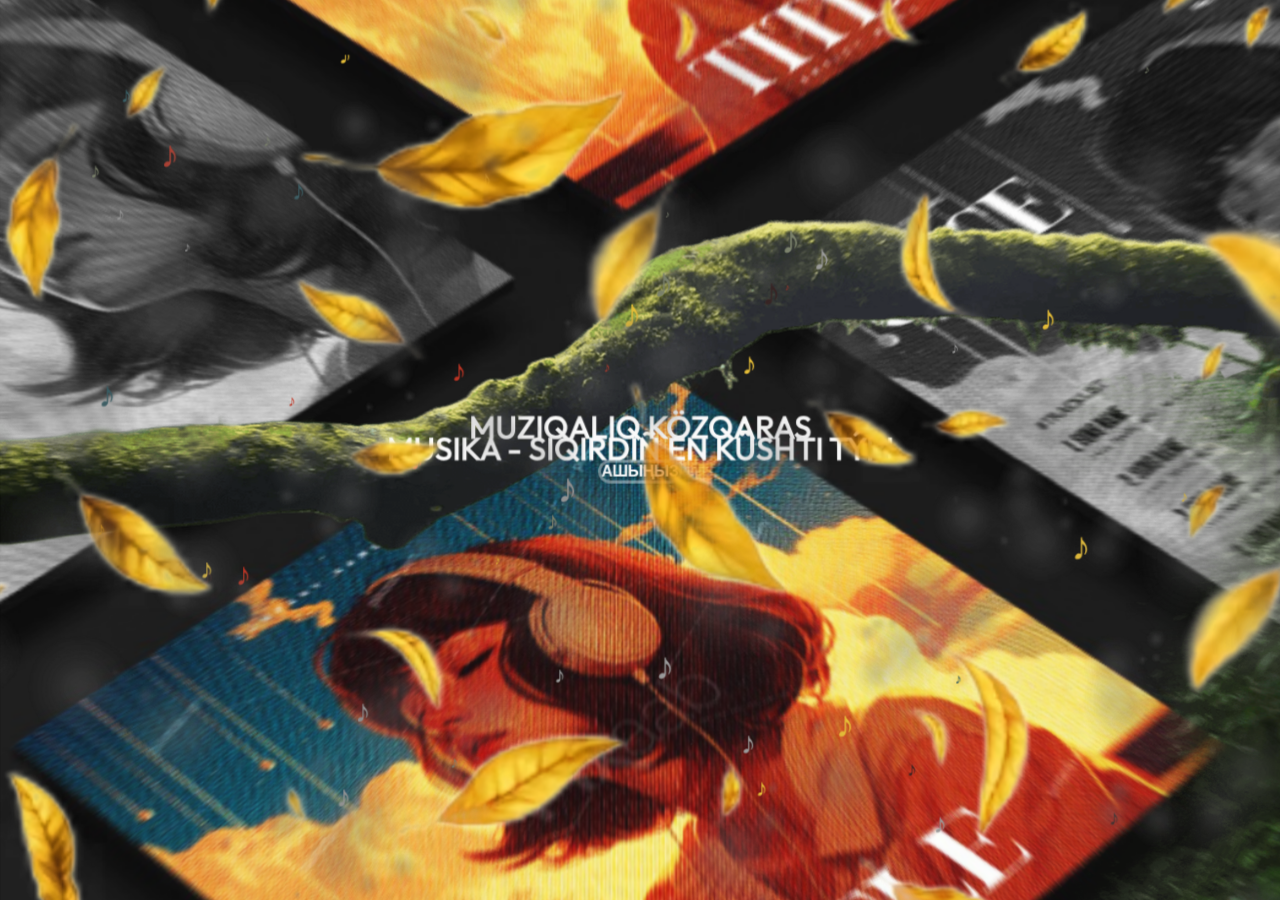
<file: index.html>
<!DOCTYPE html>
<html lang="en">
    <head>
        <meta charset="UTF-8">
        <meta http-equiv="X-UA-Compatible" content="IE-edge">
        <mate name="viewport"content="width=device-width,initial-scale=1.0">
        <title>Music-website</title>
        <link rel="stylesheet" href="css/main.css">
        <script src ="js/app.js" defer></script>
      </head>
      <body>

      <section class="layers">
        <div class="layers__container">
          <div class="layers__item layer-1" style="background-image: url(img/layer-1.png);"></div>
          <div class="layers__item layer-2" style="background-image: url(img/layer-2.png);"></div>
          <div class="layers__item layer-3">
            <div class="hero-content">
              <h1>Muzıqalıq Közqaras <span>Musika - Siqırdıñ En Küshtı Týrı</span></h1>
           <a href="secondpage.html">
              <button  class ="gButton" id="goBackButton">ашыңыз</button>

             
      
       <!-- анимациялық ноталар -->
          <div class="layers__item layer-4">
            <canvas id="music-notes-canvas"></canvas>
            <script>
              let canvas = document.getElementById('music-notes-canvas');
              canvas.width = window.innerWidth;
              canvas.height = window.innerHeight;
        
              let c = canvas.getContext('2d');
        
              function MusicNote(x, y, fontSize, color, speed) {
                this.x = x;
                this.y = y;
                this.fontSize = fontSize;
                this.color = color;
                this.speed = speed;
        
                this.draw = function() {
                  c.fillStyle = this.color;
                  c.font = this.fontSize + "px Arial";
                  c.fillText("♪", this.x, this.y);
                };
               
        
                this.update = function() {
                  this.y += this.speed;
                  if (this.y > canvas.height) {
                    this.y = -this.fontSize;
                    this.x = Math.random() * canvas.width;
                  }
                  this.draw();
                };
              }
        
              let musicNotes = [];
              const noteColors = ['#e4ba2f', '#959595', '#757c65', '#2f1b1b', '#b92b1a', '#23525b'];
        
              for (let i = 0; i < 50; i++) {
                const x = Math.random() * canvas.width;
                const y = Math.random() * canvas.height;
                const fontSize = Math.random() * 40 + 10;
                const color = noteColors[Math.floor(Math.random() * noteColors.length)];
                const speed = Math.random() * 5 + 1;
        
                musicNotes.push(new MusicNote(x, y, fontSize, color, speed));
              }
        
              function animateMusicNotes() {
                requestAnimationFrame(animateMusicNotes);
                c.clearRect(0, 0, canvas.width, canvas.height);
        
                for (let i = 0; i < musicNotes.length; i++) {
                  musicNotes[i].update();
                }
              }
        
              animateMusicNotes();
            </script>
          <!-- анимациялық ноталар end -->



          </div>
          <div class="layers__item layer-5" style="background-image: url(img/layer-5.png);"></div>
          <div class="layers__item layer-6" style="background-image: url(img/layer-6.png);"></div>
        </div>
      </section>
      </body>
      
        
      <!-- <iframe src="secondpage.html" width="100%" height="500"></iframe> -->
      
        </html>
</file>
<file: css/main.css>
*{
    margin:  0;
    padding: 0;
    box-sizing: border-box;
 }
 :root{
   --index: calc(1vw +1vh);
   --transition: 1.5s cubic-bezier(.05, .5, 0, 1);
 }
 @font-face {
     font-family: kamerik-3d;
     src: url(../fonts/kamerik205-heavy.woff2);
     font-weight: 900;
 }
 @font-face{
     font-family: merriweather-italic-3d;
     src: url(../fonts/merriweather-regular-italic.woff2)
 }
 body{
     background-color: #000;
     color:#fff;
     font-family: kamerik-3d;
 }
 .logo {
     --logo-size: calc(var(--index) * 7.8);
     width: var(--logo-size);
     height: var(--logo-size);
     background-repeat: no-repeat;
     position: absolute;
     left: calc(51% - calc(var(--logo-size) / 2));
     top: calc(var(--index) * 2.8);
     z-index: 1;
 }
 .layers {
     perspective: 1000px;
     overflow: hidden;
 }
 .layers__container {
     height: 100vh;
     min-height: 500px;
     transform-style: preserve-3d;
     transform: rotateX(var(--move-y)) rotateY(var(--move-x));
     will-change: transform;
     transition: transform var(--transition);
 }
 .layers__item {
     position: absolute;
     inset: -5vw;
     background-size: cover;
     background-position: center;
     display: flex;
     align-items: center;
     justify-content: center;
 }
 .layer-1 {
     transform: translateZ(-55px) scale(1.06);
 }
 .layer-2 {
     transform: translateZ(80px) scale(.88);
 }
 .layer-3 {
     transform: translateZ(180px) scale(.8);
 }
 .layer-4 {
     transform: translateZ(190px) scale(.9);
 }
 .layer-5 {
     transform: translateZ(300px) scale(.9);
 }
 .layer-6 {
     transform: translateZ(380px);
 }
 .hero-content {
     font-size: calc(var(--index) * 2.9);
     text-align: center;
     text-transform: uppercase;
     letter-spacing: calc(var(--index) * -.15);
     line-height: 1.35em;
     margin-top: calc(var(--index) * 5.5);
 }
 .hero-content span {
     display: block;
 }
 /* .hero-content__p {
     text-transform: none;
     font-family: merriweather-italic-3d;
     letter-spacing: normal;
     font-size: calc(var(--index) * .73);
     line-height: 3;
 } */
 .gButton{
     font-family: Arial;
     font-weight: 600;
     text-transform: uppercase;
     font-size: calc(var(--index) * .71);
     letter-spacing: -.02vw;
     padding: calc(var(--index) * .7) calc(var(--index) * 1.25);
     background-color: transparent;
     color: #fff;
     border-radius: 10em;
     border: rgb(255 255 255 / .4) 3px solid;
     outline: none;
     cursor: pointer;
     margin-top: calc(var(--index) * 2.5);
 }
 .layer-4, .layer-5, .layer-6 {
     pointer-events: none;
 
}
#icon{
    width:80px;
    cursor:pointer;

}
.songs{
    background-color: #000;
}


.song-small:hover{
    border:solid thin grey;
    cursor: pointer;
    transform: translateY(-10px);
    
}
.song-small{
    background-color: #000;

}
.song-small{
    background-color: #193353;
    background: linear-gradient(90deg,rgb(13, 13, 145) 0%,rgb(13, 99, 211)15%,rgb(102, 135, 58)67%),rgb(19, 22, 22);
    transition: all 0.3s ease;
 }
 

.music-playlist{
    background-color: #000;
}
.music-playlist{
    padding: 20px 40px ;
}
.music-playlist h2{
    color:#ffffff;
    font-size: 22px;
    margin-bottom:20px ;
}
.music-playlist .list{
    display: flex;
    gap: 20px;
   overflow: hidden;
}
.music-playlist .list .item{
    min-width: 140px;
    width: 160px;
    padding: 15px;
    background-color: #181818;
    border-radius: 6px;
    cursor:pointer;
    transition: all ease 0.4s;
}
.music-playlist .list .item:hover{
    background-color: #252525;
}
.music-playlist .list .item img{
   width:100%;
   border-radius:6px ;
   margin-bottom: 10px;
} 
.music-playlist .list .item .play{
    position:relative;
}
.music-playlist .list .item .play .fa{
    position:absolute;
    right:10px;
    top:-60px;
    padding:18px;
    background-color: #1db954;
    border-radius: 100%;
    opacity:0;
    transition: all ease 0.4s;
}
.music-playlist .list .item:hover .play .fa{
    opacity: 1;
    transform: translateY(-20px);
}
.music-playlist .list .items h4{
    color:#ffffff;
    font-size:14px;
    margin:10px;
    white-space: nowrap;
    overflow: hidden;
    text-overflow: ellipsis;
}
.music-playlist.list .item p{
    color:#989898;
    font-size: 12px;
    line-height: 20px;
    font-weight: 600;
}
.music-playlist hr{
    margin: 70px 0px 0px;
    border-color: #636363;
}
.bi-play,
.bi-pause {
  font-size: 30px; /* Установите желаемый размер */
}
body#top-hits {
    background-color: #000000; /* Черный цвет фона только для страницы top_hits.html */
}
.bButton{
    font-family: Arial;
    font-weight: 600;
    text-transform: uppercase;
    font-size: calc(var(--index) * .71);
    letter-spacing: -.02vw;
    padding: calc(var(--index) * .7) calc(var(--index) * 1.25);
    background-color: transparent;
    color: #fff;
    border-radius: 10em;
    border: rgb(255 255 255 / .4) 3px solid;
    outline: none;
    cursor: pointer;
    margin-top: calc(var(--index) * 2.5);

}

@font-face {
	font-family: raleway-c;
	src: url(../fonts/raleway-regular.woff2);
}
@font-face {
	font-family: outfit-c;
	src: url(../fonts/outfit-regular.woff2);
}
h1, h2, h3, h4, h5, h6 {
	font-family: outfit-c;
}
/* will-change */
.content, .hero, .main-header, .gallery > * {
	will-change: transform;
}
body {
	background-image: url(../img/bg.jpg);
	background-size: 50px;
	color: #fafafa;
	font-family: raleway-c;
	overflow-x: hidden;
}
.hero {
	width: calc(var(--index) * 36);
	position: absolute;
	left: 37vw;
	top: 22vh;
	z-index: -1;
}
.main-header {
	height: 100vh;
}
.container {
	padding: 0 7vw;
}
.main-title {
	font-size: calc(var(--index) * 8);
	position: absolute;
	width: min-content;
	bottom: 12vh;
	line-height: .9;
}
.gallery {
	display: flex;
	padding: calc(var(--index) * 8) 0;
}
.gallery > * {
	flex: 1;
	display: flex;
	align-items: center;
	flex-direction: column;
}
.gallery__item {
	max-width: calc(var(--index) * 21);
	margin-bottom: var(--gallery-gap);
	max-height: 180vh;
	border-radius: 8px;
}
.gallery__left {
	margin-top: calc(var(--gallery-gap) * 1.75);
}
.gallery__right .gallery__item {
	margin: 0;
	margin-top: var(--gallery-gap);
}
.text-block {
	color: var(--color-text);
	position: relative;
}
.text-block__h {
	font-size: 2rem;
	line-height: 2.4rem;
	color: var(--color-header);
	margin-bottom: 1.5rem;
}
.text-block__p {
	line-height: 1.75;
}
/* .artist-main {
	--index: calc(1vw + 1vh);
	--color-header: #f4efec;
	--color-text: #cdc6c3;
	--gallery-gap: calc(var(--index) * 7.5)
  } */

  .gbButton{
    font-family: Arial;
    font-weight: 600;
    text-transform: uppercase;
    font-size: calc(var(--index) * .71);
    letter-spacing: -.02vw;
    padding: calc(var(--index) * .7) calc(var(--index) * 1.25);
    background-color: transparent;
    color: #fff;
    border-radius: 10em;
    border: rgb(255 255 255 / .4) 3px solid;
    outline: none;
    cursor: pointer;
    margin-top: calc(var(--index) * 2.5);

}
</file>
